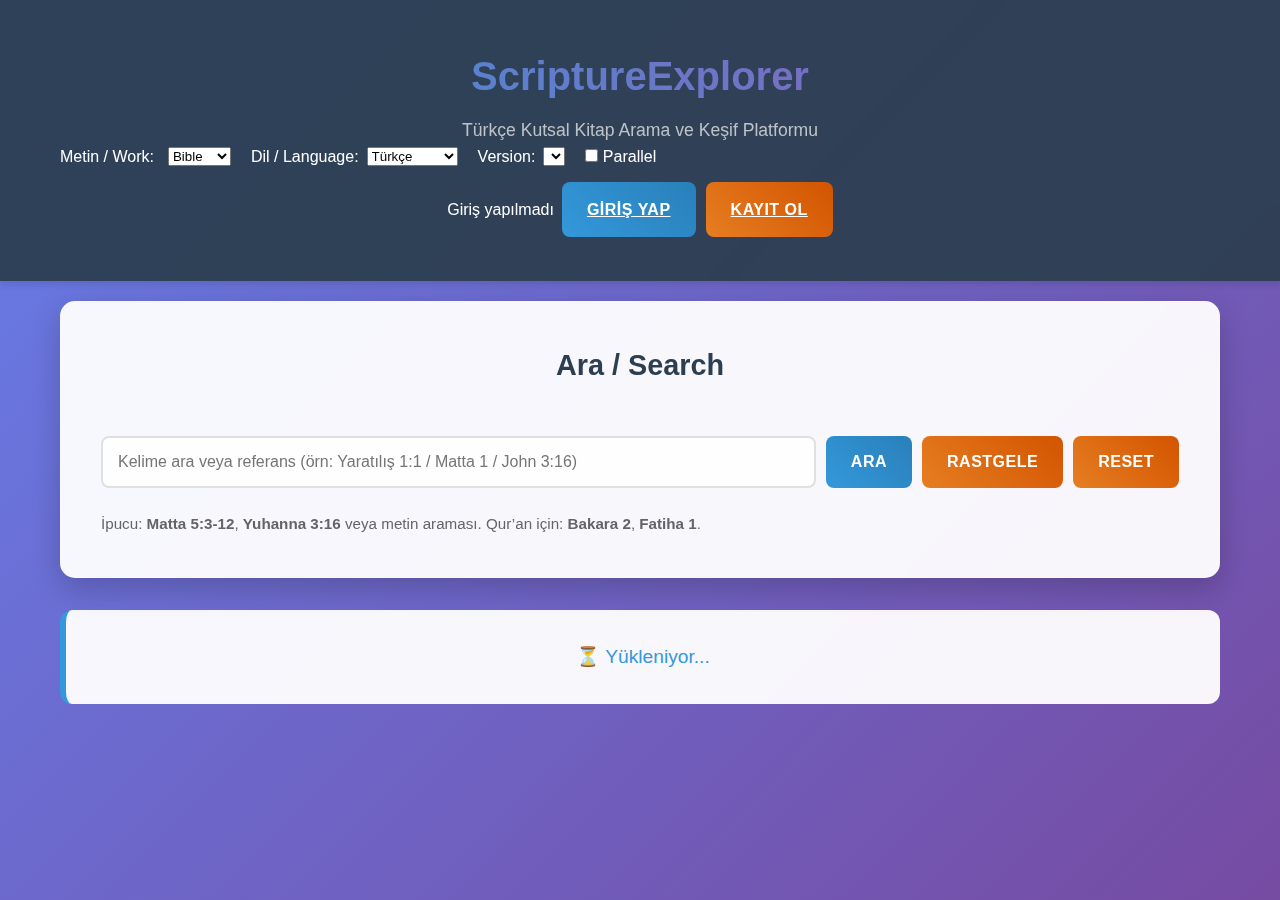
<file: ScriptureExplorer/wwwroot/index.html>
<!DOCTYPE html>
<html lang="tr">
<head>
  <meta charset="UTF-8" />
  <meta name="viewport" content="width=device-width, initial-scale=1.0" />
  <title>ScriptureExplorer</title>
  <link rel="stylesheet" href="css/style.css" />
</head>

<body data-lang="tr">
<header>
  <div class="container">
    <h1>ScriptureExplorer</h1>
    <p id="subtitle">Türkçe Kutsal Kitap Arama ve Keşif Platformu</p>

    <!-- ================= WORK / LANGUAGE / TRANSLATION BAR ================= -->
    <div class="language-switch">

      <!-- ✅ Work selector (Bible / Quran) -->
      <label for="workSelect" style="margin-right:6px;">
        <span class="lbl">Metin / Work:</span>
      </label>
      <select id="workSelect">
        <option value="bible">Bible</option>
        <option value="quran">Qur’an</option>
      </select>

      <!-- Primary language -->
      <label for="languageSelect" style="margin-left:12px;">
        <span class="lbl">Dil / Language:</span>
      </label>
      <select id="languageSelect">
        <option value="tr">Türkçe</option>
        <option value="en">English</option>
        <option value="fr">Français</option>
        <option value="es">Español</option>
        <option value="de">Deutsch</option>
        <option value="ru">Русский</option>
        <option value="nl">Nederlands</option>
        <option value="ar">العربية</option>
      </select>

      <!-- Primary translation -->
      <label for="translationSelect" style="margin-left:12px;">
        <span class="lbl">Version:</span>
      </label>
      <select id="translationSelect"></select>

      <!-- Parallel toggle -->
      <label style="margin-left:12px;">
        <input type="checkbox" id="parallelToggle" />
        <span class="lbl">Parallel</span>
      </label>

      <!-- Secondary language -->
      <select id="secondaryLanguageSelect" style="margin-left:12px; display:none;">
        <option value="tr">Türkçe</option>
        <option value="en">English</option>
        <option value="fr">Français</option>
        <option value="es">Español</option>
        <option value="de">Deutsch</option>
        <option value="ru">Русский</option>
        <option value="nl">Nederlands</option>
        <option value="ar">العربية</option>
      </select>

      <!-- Secondary translation -->
      <label id="secondaryTranslationLabel"
             for="secondaryTranslationSelect"
             style="margin-left:12px; display:none;">
        <span class="lbl">Version:</span>
      </label>
      <select id="secondaryTranslationSelect"
              style="margin-left:6px; display:none;"></select>

    </div>

    <!-- ================= AUTH ================= -->
    <div id="auth-panel">
      <span id="auth-status">Giriş yapılmadı</span>
      <div class="auth-buttons">
        <a class="btn btn-primary auth-link" href="auth.html?tab=login">Giriş Yap</a>
        <a class="btn btn-secondary auth-link" href="auth.html?tab=register">Kayıt Ol</a>
        <button onclick="logout()" id="logout-btn" style="display:none;">Çıkış</button>
      </div>
    </div>

  </div>
</header>

<!-- ================= MAIN CONTENT ================= -->
<div class="container">

  <!-- SEARCH BOX -->
  <div class="search-box">
    <!-- ✅ Title becomes dynamic-friendly (optional JS can change it) -->
    <h2 id="searchTitle">Ara / Search</h2>

    <!-- ✅ Quick links become dynamic (app.js fills this) -->
    <div class="quick-links" id="quickLinks"></div>

    <div class="input-group">
      <input
        type="text"
        id="searchInput"
        placeholder="Kelime ara veya referans (örn: Yaratılış 1:1 / Matta 1 / John 3:16)"
        autocomplete="off"
      />
      <button class="btn btn-primary" onclick="performSearch()">Ara</button>
      <button class="btn btn-secondary" onclick="getRandomVerse()">Rastgele</button>
      <button class="btn btn-secondary" onclick="loadInitialContent()">Reset</button>
    </div>

    <!-- ✅ Optional tiny hint line (you can delete if you don’t want it) -->
    <p style="margin-top:10px; opacity:0.75; font-size:0.95em;">
      İpucu: <b>Matta 5:3-12</b>, <b>Yuhanna 3:16</b> veya metin araması. Qur’an için: <b>Bakara 2</b>, <b>Fatiha 1</b>.
    </p>
  </div>

  <!-- RESULTS -->
  <div id="results"></div>

</div>

<!-- ================= SCRIPTS ================= -->
<script src="js/app.js"></script>
</body>
</html>
</file>
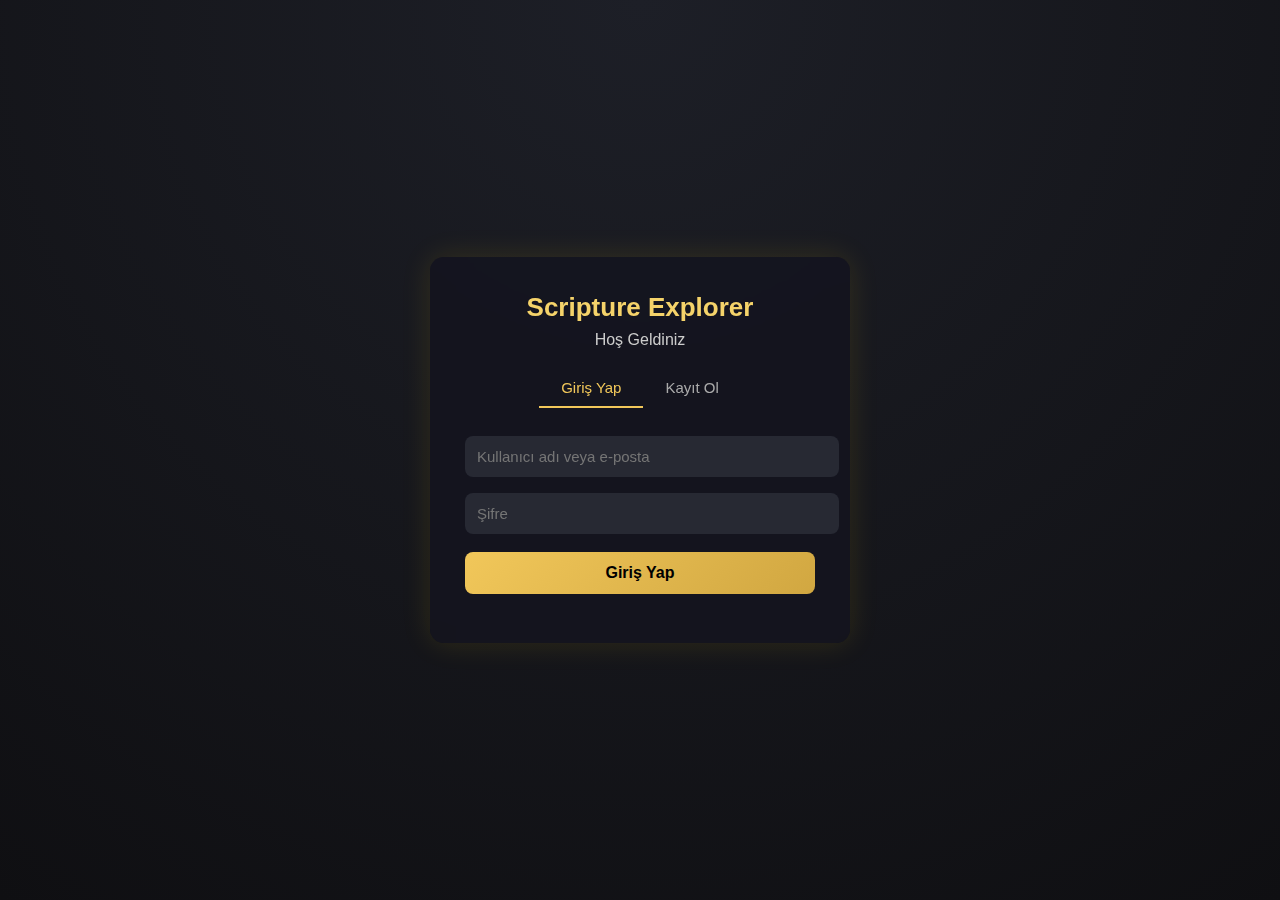
<file: ScriptureExplorer/wwwroot/auth.html>
<!DOCTYPE html>
<html lang="tr">
<head>
    <meta charset="UTF-8" />
    <title>Giriş Yap • Scripture Explorer</title>
    <link rel="stylesheet" href="css/auth.css">
</head>

<body>

<div class="auth-container">

    <div class="auth-card">
        <h1>Scripture Explorer</h1>
        <p class="subtitle">Hoş Geldiniz</p>

        <div class="tabs">
            <button id="loginTab" class="active">Giriş Yap</button>
            <button id="registerTab">Kayıt Ol</button>
        </div>

        <!-- LOGIN FORM -->
        <form id="loginForm" class="form visible">
            <input type="text" id="loginIdentifier" placeholder="Kullanıcı adı veya e‑posta" required>
            <input type="password" id="loginPassword" placeholder="Şifre" required>

            <button type="submit" class="btn">Giriş Yap</button>

            <p class="form-error" id="loginError"></p>
        </form>

        <!-- REGISTER FORM -->
        <form id="registerForm" class="form">
            <input type="text" id="registerUser" placeholder="Kullanıcı Adı" required>
            <input type="email" id="registerEmail" placeholder="E-posta" required>
            <input type="password" id="registerPassword" placeholder="Şifre" required>

            <button type="submit" class="btn">Kayıt Ol</button>

            <p class="form-error" id="registerError"></p>
        </form>
    </div>

</div>

<script src="js/auth.js"></script>
</body>
</html>
</file>
<file: ScriptureExplorer/wwwroot/css/auth.css>
body {
    margin: 0;
    padding: 0;
    font-family: "Segoe UI", sans-serif;
    background: radial-gradient(circle at top, #1d1f27, #0f0f12);
    color: white;
    display: flex;
    justify-content: center;
    align-items: center;
    height: 100vh;
}

/* Center container */
.auth-container {
    width: 100%;
    max-width: 420px;
    padding: 20px;
}

/* Login/Register card */
.auth-card {
    background: rgba(20, 20, 30, 0.85);
    padding: 35px;
    border-radius: 14px;
    box-shadow: 0 0 30px rgba(255, 215, 0, 0.12);
    backdrop-filter: blur(10px);
    text-align: center;
}

h1 {
    margin-top: 0;
    font-size: 26px;
    color: #f5d36a;
}

.subtitle {
    margin-top: -10px;
    margin-bottom: 20px;
    color: #ccc;
}

/* Tabs */
.tabs {
    display: flex;
    justify-content: center;
    margin-bottom: 20px;
}

.tabs button {
    background: none;
    border: none;
    padding: 10px 22px;
    font-size: 15px;
    color: #aaa;
    cursor: pointer;
    border-bottom: 2px solid transparent;
    transition: 0.3s;
}

.tabs button.active {
    color: #f1c75a;
    border-bottom: 2px solid #f1c75a;
}

.form {
    display: none;
}

.form.visible {
    display: block;
}

/* Inputs */
input {
    width: 100%;
    padding: 12px;
    margin: 8px 0;
    border-radius: 8px;
    border: none;
    outline: none;
    background: #272933;
    color: #fff;
    font-size: 15px;
    transition: 0.2s;
}

input:focus {
    background: #303241;
    box-shadow: 0 0 0 2px #f1c75a;
}

/* Button */
.btn {
    width: 100%;
    padding: 12px;
    margin-top: 10px;
    border: none;
    border-radius: 8px;
    background: linear-gradient(135deg, #f1c75a, #d1a741);
    font-size: 16px;
    cursor: pointer;
    color: black;
    font-weight: bold;
    transition: 0.25s;
}

.btn:hover {
    transform: scale(1.03);
}

/* Error message */
.form-error {
    margin-top: 10px;
    color: #ff6b6b;
    font-size: 14px;
}
</file>
<file: ScriptureExplorer/wwwroot/css/style.css>
/* Reset and Base Styles */
* {
  margin: 0;
  padding: 0;
  box-sizing: border-box;
}

body {
  font-family: "Segoe UI", Tahoma, Geneva, Verdana, sans-serif;
  background: linear-gradient(135deg, #667eea 0%, #764ba2 100%);
  color: #333;
  line-height: 1.6;
  min-height: 100vh;
}

.container {
  max-width: 1200px;
  margin: 0 auto;
  padding: 20px;
}

/* Header Styles */
header {
  background: rgba(44, 62, 80, 0.95);
  color: white;
  padding: 1.5rem 0;
  text-align: center;
  box-shadow: 0 4px 6px rgba(0, 0, 0, 0.1);
  backdrop-filter: blur(10px);
}

header h1 {
  font-size: 2.5rem;
  margin-bottom: 0.5rem;
  background: linear-gradient(45deg, #3498db, #9b59b6);
  -webkit-background-clip: text;
  -webkit-text-fill-color: transparent;
  background-clip: text;
}

header p {
  color: #bdc3c7;
  font-size: 1.1rem;
}

/* Auth Panel */
#auth-panel {
  display: flex;
  flex-wrap: wrap;
  gap: 8px;
  justify-content: center;
  align-items: center;
  margin-top: 12px;
}

.auth-buttons {
  display: flex;
  gap: 10px;
  flex-wrap: wrap;
  justify-content: center;
}

#logout-btn {
  padding: 10px 16px;
  border: none;
  border-radius: 8px;
  background: #95a5a6;
  color: #fff;
  cursor: pointer;
}

#logout-btn:hover {
  background: #7f8c8d;
}

/* Search Box Styles */
.search-box {
  background: rgba(255, 255, 255, 0.95);
  padding: 2.5rem;
  border-radius: 15px;
  box-shadow: 0 10px 30px rgba(0, 0, 0, 0.2);
  margin-bottom: 2rem;
  backdrop-filter: blur(10px);
  border: 1px solid rgba(255, 255, 255, 0.2);
}

.search-box h2 {
  color: #2c3e50;
  margin-bottom: 1.5rem;
  text-align: center;
  font-size: 1.8rem;
}

/* Input and Button Styles */
.input-group {
  display: flex;
  gap: 10px;
  margin-bottom: 1.5rem;
}

input[type="text"] {
  flex: 1;
  padding: 15px;
  border: 2px solid #e0e0e0;
  border-radius: 8px;
  font-size: 16px;
  transition: all 0.3s ease;
  background: rgba(255, 255, 255, 0.9);
}

input[type="text"]:focus {
  outline: none;
  border-color: #3498db;
  box-shadow: 0 0 0 3px rgba(52, 152, 219, 0.1);
  transform: translateY(-2px);
}

.btn {
  padding: 15px 25px;
  border: none;
  border-radius: 8px;
  cursor: pointer;
  font-size: 16px;
  font-weight: 600;
  transition: all 0.3s ease;
  text-transform: uppercase;
  letter-spacing: 0.5px;
}

.btn-primary {
  background: linear-gradient(45deg, #3498db, #2980b9);
  color: white;
}

.btn-primary:hover {
  transform: translateY(-2px);
  box-shadow: 0 5px 15px rgba(52, 152, 219, 0.4);
}

.btn-secondary {
  background: linear-gradient(45deg, #e67e22, #d35400);
  color: white;
}

.btn-secondary:hover {
  transform: translateY(-2px);
  box-shadow: 0 5px 15px rgba(230, 126, 34, 0.4);
}

/* Quick Links Styles */
.quick-links {
  display: flex;
  gap: 10px;
  margin-bottom: 1.5rem;
  flex-wrap: wrap;
  justify-content: center;
}

.quick-link {
  padding: 10px 20px;
  background: linear-gradient(45deg, #ecf0f1, #bdc3c7);
  border: none;
  border-radius: 25px;
  cursor: pointer;
  font-size: 14px;
  font-weight: 500;
  transition: all 0.3s ease;
  color: #2c3e50;
}

.quick-link:hover {
  background: linear-gradient(45deg, #3498db, #2980b9);
  color: white;
  transform: translateY(-2px);
  box-shadow: 0 5px 15px rgba(52, 152, 219, 0.3);
}

/* Verse Styles (Search Results) */
.verse {
  background: rgba(255, 255, 255, 0.95);
  padding: 2rem;
  margin: 1.5rem 0;
  border-radius: 12px;
  box-shadow: 0 5px 15px rgba(0, 0, 0, 0.1);
  border-left: 6px solid #3498db;
  transition: all 0.3s ease;
  backdrop-filter: blur(10px);
  animation: fadeIn 0.5s ease-out;
}

.verse:hover {
  transform: translateY(-3px);
  box-shadow: 0 8px 25px rgba(0, 0, 0, 0.15);
}

.verse-reference {
  color: #2c3e50;
  font-weight: bold;
  font-size: 1.3rem;
  margin-bottom: 1rem;
  display: flex;
  align-items: center;
  gap: 10px;
}

.verse-reference::before {
  content: "📖";
  font-size: 1.2rem;
}

.verse-text {
  font-size: 1.2rem;
  color: #555;
  line-height: 1.8;
  margin-bottom: 1rem;
}

/* Action Buttons */
.verse-actions {
  display: flex;
  gap: 10px;
  margin-top: 1rem;
}

.btn-small {
  padding: 8px 16px;
  font-size: 12px;
  border-radius: 20px;
  border: none;
  cursor: pointer;
  transition: all 0.3s ease;
  font-weight: 600;
  text-transform: uppercase;
}

.btn-success {
  background: linear-gradient(45deg, #27ae60, #2ecc71);
  color: white;
}

.btn-warning {
  background: linear-gradient(45deg, #e67e22, #f39c12);
  color: white;
}

.btn-small:hover {
  transform: translateY(-2px);
  box-shadow: 0 3px 10px rgba(0, 0, 0, 0.2);
}

/* Results Header */
.results-header {
  color: white;
  text-align: center;
  margin-bottom: 1.5rem;
  font-size: 1.5rem;
  text-shadow: 2px 2px 4px rgba(0, 0, 0, 0.3);
}

/* Loading and Error States */
.loading,
.error,
.empty {
  background: rgba(255, 255, 255, 0.95);
  padding: 2rem;
  border-radius: 12px;
  text-align: center;
  font-size: 1.2rem;
  margin: 1rem 0;
}

.loading {
  color: #3498db;
  border-left: 6px solid #3498db;
}

.error {
  color: #e74c3c;
  border-left: 6px solid #e74c3c;
}

.empty {
  color: #95a5a6;
  border-left: 6px solid #95a5a6;
}

/* Chapter navigation arrows */
.chapter-nav-arrow {
  position: fixed;
  top: 50%;
  transform: translateY(-50%);
  width: 44px;
  height: 44px;
  border-radius: 999px;
  border: none;
  cursor: pointer;
  z-index: 9999;

  display: flex;
  align-items: center;
  justify-content: center;

  font-size: 28px;
  line-height: 1;

  background: rgba(255, 255, 255, 0.92);
  box-shadow: 0 6px 20px rgba(0, 0, 0, 0.18);
  backdrop-filter: blur(6px);
}

.chapter-nav-arrow.left {
  left: 14px;
}

.chapter-nav-arrow.right {
  right: 14px;
}

.chapter-nav-arrow:hover {
  transform: translateY(-50%) scale(1.05);
}

@media (max-width: 768px) {
  .chapter-nav-arrow {
    width: 40px;
    height: 40px;
    font-size: 26px;
  }
}

/* Chapter View Styles */
.chapter-header,
.context-header {
  background: rgba(255, 255, 255, 0.95);
  padding: 1.5rem;
  border-radius: 12px;
  margin-bottom: 1rem;
  display: flex;
  justify-content: space-between; /* FIXED */
  align-items: center;
  gap: 15px;
  flex-wrap: wrap;
}

.chapter-header h2,
.context-header h2 {
  color: #2c3e50;
  margin: 0;
  flex: 1;
}

.chapter-content,
.context-content {
  background: rgba(255, 255, 255, 0.95);
  border-radius: 12px;
  padding: 2rem;
  line-height: 1.8;
}

/* Verse in Chapter / Context View */
.verse-in-chapter,
.verse-in-context {
  margin-bottom: 1.5rem;
  padding: 1rem;
  border-radius: 8px;
  transition: all 0.3s ease;
}

.verse-in-chapter:hover,
.verse-in-context:hover {
  background: rgba(52, 152, 219, 0.1);
}

/* Verse number (global) — slightly calmer */
.verse-number {
  background: #3498db;
  color: white;
  padding: 4px 7px;
  border-radius: 6px;
  font-size: 0.75rem;
  font-weight: 700;
  min-width: 30px;

  display: inline-flex;
  align-items: center;
  justify-content: center;

  margin-right: 14px; /* 🔥 THIS is the key */
}

.verse-text {
  font-size: 1.1rem;
  color: #333;
}

/* Highlighted verse in context view */
.highlighted-verse {
  background: linear-gradient(45deg, #ffeaa7, #fab1a0) !important;
  border-left: 4px solid #e17055;
  padding: 1.5rem !important;
  transform: scale(1.02);
  box-shadow: 0 5px 15px rgba(0, 0, 0, 0.1);
}

/* Reading experience improvements */
.chapter-content {
  font-size: 1.2rem;
  max-width: 800px;
  margin: 0 auto;
}

.context-content {
  max-width: 900px;
  margin: 0 auto;
}

/* ===== PARALLEL: Continuous two-panel look (final polished) ===== */

.parallel-grid {
  max-width: 1100px;
  margin: 0 auto;
  padding: 18px;
  position: relative;
  border-radius: 14px;
}

/* Two continuous background panels */
.parallel-grid::before,
.parallel-grid::after {
  content: "";
  position: absolute;
  top: 0;
  bottom: 0;
  width: calc(50% - 9px); /* half minus half gap */
  border-radius: 14px;
  background: rgba(255, 255, 255, 0.92);
  box-shadow: 0 10px 30px rgba(0, 0, 0, 0.12);
  z-index: 0;
}

.parallel-grid::before {
  left: 0;
}
.parallel-grid::after {
  right: 0;
}

/* Rows above the panels */
.parallel-row {
  position: relative;
  z-index: 1;
  display: grid;
  grid-template-columns: 1fr 1fr;
  gap: 18px;
  align-items: stretch;

  margin-bottom: 6px; /* consistent verse spacing */
}

/* Divider line down the middle (per-row, looks continuous) */
.parallel-grid .parallel-row::after {
  content: "";
  position: absolute;
  left: calc(50% - 0.5px);
  top: 8px;
  bottom: 8px;
  width: 1px;
  background: rgba(0, 0, 0, 0.08);
  border-radius: 999px;
}

/* Perfect alignment: fixed badge column + text column */
.parallel-verse-line {
  display: grid;
  grid-template-columns: 34px 1fr; /* badge width + text */
  column-gap: 14px;
  align-items: start;
}

/* Locked highlight (on click) */
.parallel-row.is-active .parallel-cell {
  background: rgba(52, 152, 219, 0.10) !important;
}
/* Verse badge interaction */
.verse-number {
  cursor: pointer;
  user-select: none;
  transition: transform 120ms ease, box-shadow 120ms ease;
}

.verse-number:hover {
  transform: translateY(-1px);
  box-shadow: 0 6px 14px rgba(0,0,0,0.12);
}

/* Tiny toast */
.toast {
  position: fixed;
  left: 50%;
  bottom: 22px;
  transform: translateX(-50%);
  background: rgba(20, 24, 33, 0.92);
  color: #fff;
  padding: 10px 14px;
  border-radius: 12px;
  font-size: 14px;
  z-index: 10000;
  box-shadow: 0 12px 28px rgba(0,0,0,0.22);
  opacity: 0;
  pointer-events: none;
  transition: opacity 150ms ease, transform 150ms ease;
}

.toast.show {
  opacity: 1;
  transform: translateX(-50%) translateY(-4px);
}


.parallel-head {
  text-align: center;
}

/* Slight optical nudge so both sides feel equal */
.parallel-row.is-head .parallel-head:first-child {
  padding-right: 18px;
}

.parallel-row.is-head .parallel-head:last-child {
  padding-left: 18px;
}


/* Badge: stable size and centered */
.parallel-verse-line .verse-number {
  width: 34px;
  min-width: 34px;
  height: 28px;
  margin: 0;           /* IMPORTANT: overrides global margin-right */
  display: inline-flex;
  align-items: center;
  justify-content: center;
  transform: none;
}


/* Calm text */
.parallel-text {
  line-height: 1.75;
}


/* Flat cells so it feels like continuous columns */
.parallel-cell {
  background: transparent;
  box-shadow: none;
  border-radius: 0;
  padding: 18px 18px 20px 18px; /* better rhythm */

  border-bottom: 1px solid rgba(0, 0, 0, 0.06);
}

/* Remove divider on last verse */
.parallel-row:last-child .parallel-cell {
  border-bottom: none;
}

/* Hover-sync highlight for the whole verse row */
.parallel-row:hover .parallel-cell {
  background: rgba(52, 152, 219, 0.06) !important;
}

/* Optional: make the verse badge pop a bit on hover */
.parallel-row:hover .verse-number {
  transform: translateY(-1px);
  box-shadow: 0 6px 14px rgba(0,0,0,0.10);
}

/* Header row */
.parallel-row.is-head {
  margin-bottom: 10px;
}

.parallel-head {
  padding: 10px 16px;
  font-weight: 700;
  letter-spacing: 0.6px;
  text-transform: uppercase;
  font-size: 13px;
  color: #2c3e50;
  background: rgba(52, 152, 219, 0.08);
  border-radius: 10px;
  box-shadow: none;
}

/* Mobile: stack + disable panels */
@media (max-width: 900px) {
  .parallel-row {
    grid-template-columns: 1fr;
  }

  .parallel-grid::before,
  .parallel-grid::after {
    display: none;
  }

  .parallel-grid .parallel-row::after {
    display: none;
  }

  .parallel-cell {
    background: rgba(255, 255, 255, 0.92);
    border-radius: 12px;
    box-shadow: 0 6px 18px rgba(0, 0, 0, 0.12);
    margin-bottom: 12px;
    border-bottom: none;
  }
}

/* Keep the header controls stable (don’t flip order when Arabic is selected) */
.language-switch {
  direction: ltr;            /* layout stays left-to-right */
  unicode-bidi: plaintext;
  display: flex;
  flex-wrap: wrap;
  align-items: center;
  gap: 8px;
}

/* Prevent mixed text like "Version: العربية" from re-ordering */
.language-switch .lbl {
  unicode-bidi: plaintext;
}

/* Default inputs/selects are LTR unless we set them */
.language-switch select,
.language-switch label {
  direction: ltr;
}

/* If Arabic is active, only make the Arabic dropdowns RTL */
body[data-lang="ar"] #languageSelect,
body[data-lang="ar"] #translationSelect,
body[data-lang="ar"] #secondaryLanguageSelect,
body[data-lang="ar"] #secondaryTranslationSelect {
  direction: rtl;
  text-align: right;
}

/* Optional: make the Arabic options display nicer */
body[data-lang="ar"] #languageSelect option,
body[data-lang="ar"] #translationSelect option,
body[data-lang="ar"] #secondaryLanguageSelect option,
body[data-lang="ar"] #secondaryTranslationSelect option {
  direction: rtl;
}


/* Responsive Design */
@media (max-width: 992px) {
  .input-group {
    flex-direction: column;
  }
  .input-group .btn {
    width: 100%;
  }
  .search-box {
    padding: 1.75rem;
  }
}

@media (max-width: 640px) {
  header h1 {
    font-size: 1.8rem;
  }
  header p {
    font-size: 1rem;
  }
  #auth-panel {
    flex-direction: column;
    align-items: stretch;
  }
  .auth-buttons a,
  #logout-btn {
    width: 100%;
    text-align: center;
  }
  .verse,
  .search-box {
    padding: 1.25rem;
  }
  .verse-reference {
    font-size: 1.1rem;
  }
  .verse-text {
    font-size: 1rem;
    line-height: 1.6;
  }
}

@media (max-width: 480px) {
  .container {
    padding: 12px;
  }

  .input-group {
    flex-direction: column;
  }

  input[type="text"] {
    width: 100%;
    margin-bottom: 10px;
  }

  .quick-links {
    justify-content: center;
  }

  .verse-actions {
    flex-direction: column;
  }

  header h1 {
    font-size: 2rem;
  }

  .search-box {
    padding: 1.5rem;
  }
}

/* Animation */
@keyframes fadeIn {
  from {
    opacity: 0;
    transform: translateY(20px);
  }
  to {
    opacity: 1;
    transform: translateY(0);
  }
}
</file>
